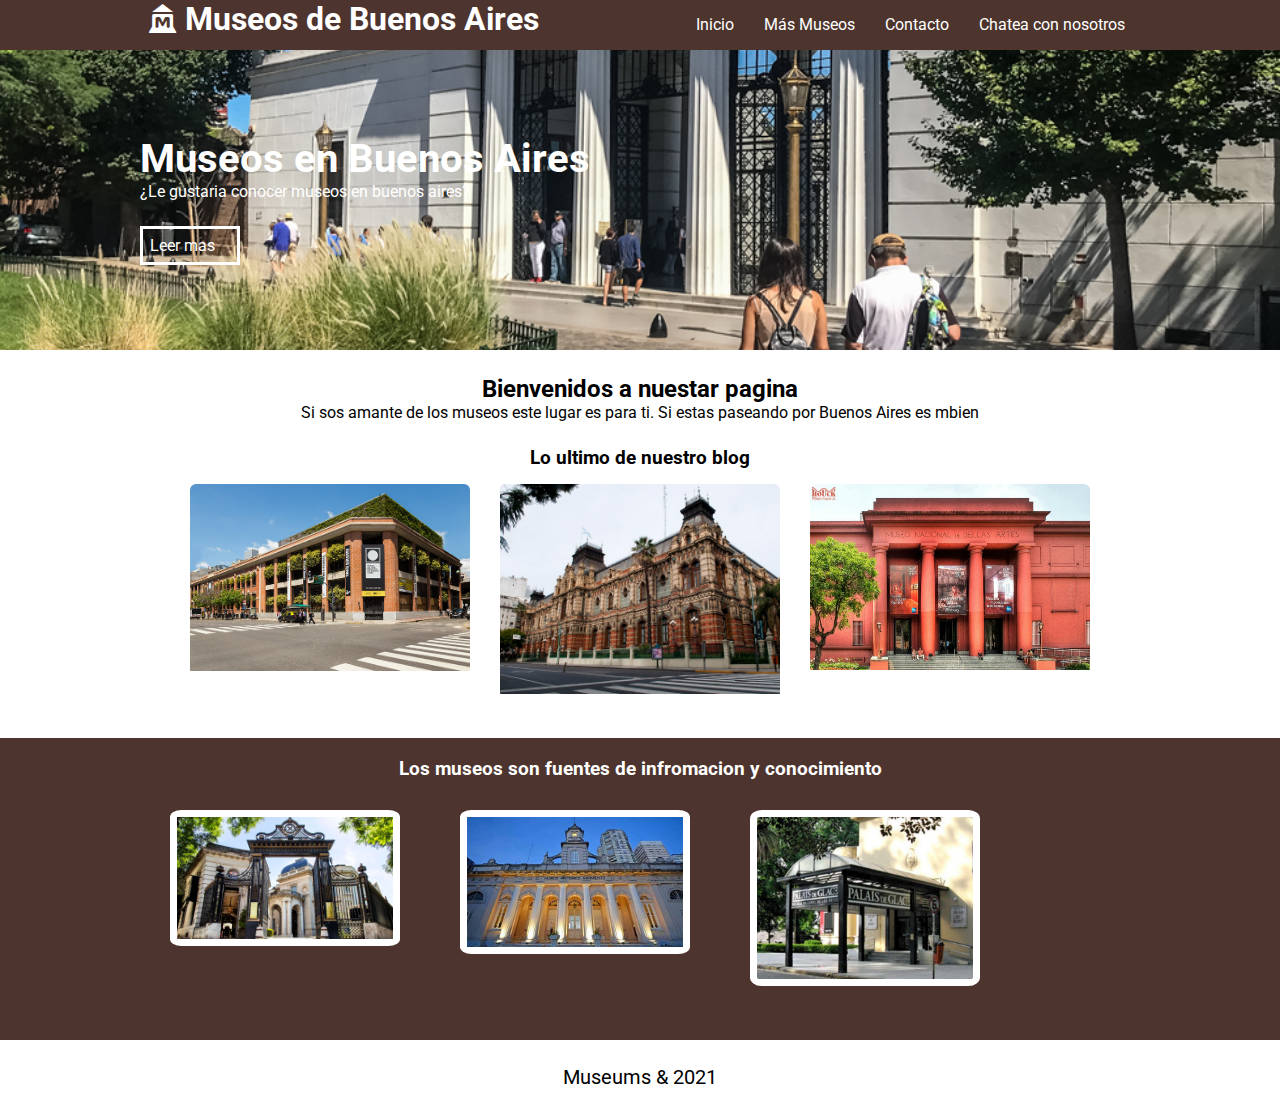
<file: index.html>
<!DOCTYPE html>
<html lang="en" dir="ltr">
  <head>

    <meta charset="utf-8">
    <meta name="viewport" content="width-device-width,user-scalable=no,initial-scale=1,maximun-scale=1,minimun-scale=1">
    <!-- Smartsupp Live Chat script -->

<script type="text/javascript" charset="utf-8" async="" src="https://www.smartsuppchat.com/loader.js?"></script>
<link rel="stylesheet" href="css/fontello.css">
<link rel="stylesheet" href="css/estilosdescargado.css">
<link rel="stylesheet" href="css/banner.css"> <link rel="stylesheet" href="css/info.css">
<link rel="stylesheet" href="css/menu.css"> <link rel="stylesheet" href="css/blog.css">


    <title>Museos</title>
    <!-- Smartsupp Live Chat script -->
    <script type="text/javascript">
 var _smartsupp = _smartsupp || {};
 _smartsupp.key = '87b08045b7c544b8f6d75b5fc0e61cebf6466fcb';
 window.smartsupp||(function(d) {
   var s,c,o=smartsupp=function(){ o._.push(arguments)};o._=[];
   s=d.getElementsByTagName('script')[0];c=d.createElement('script');
   c.type='text/javascript';c.charset='utf-8';c.async=true;
   c.src='https://www.smartsuppchat.com/loader.js?';s.parentNode.insertBefore(c,s);
 })(document);
 </script>

    <!-- Smartsupp Live Chat script -->


  </head>
  <body >


    <header>
      <div class="contenedor">
        <h1 class="icon-museum">Museos de Buenos Aires</h1>
        <input type="checkbox" id="menu-bar">
        <label class="icon-menu" for="menu-bar"></label>
        <nav class="menu">
          <a href="index.html">Inicio</a>
          <a href="secciones/masmuseos.html">Más Museos</a>
          <a id= "contacto" href= https://docs.google.com/forms/d/e/1FAIpQLSfOdJqA71Vk9crs38EY5JU5fgPGqXotTLZNvqVmCPzUpSf4dQ/viewform?usp=sf_link"   "target="_blank">Contacto</a>
          <a href="https://www.smartsupp.com/widget/04d734bdf5b1b385b0f6388d7dba26a081989362" target="_blank">Chatea con nosotros</a>
        </nav>
  </div>
    </header>
  <main>
    <section id ="banner">
      <img src="imagenes/banner.jpg" alt="">
      <div class="contenedor">

<h2>Museos en Buenos Aires</h2>

      <p>¿Le gustaria conocer museos en buenos aires?</p>
      <a href="https://www.buenosaires.gob.ar/cultura/museos">Leer mas</a>
  </div>
    </section>
<section id="Bienvenidos">
  <h2>Bienvenidos a nuestar pagina</h2>
  <p>Si sos amante de los museos este lugar es para ti. Si estas paseando por Buenos Aires es
    mbien</p>
</section>

<section id="blog">
  <h3>Lo ultimo de nuestro blog</h3>
  <div class="contenedor">

<article>
  <div class="cont1">
  <a href="https://museomoderno.org/">
  <figure>
  <img class="museos"src="imagenes/artemoderno.jpg" target="_blank">
  <div class="capa">
    <h3>MUSEO DE ARTE MODERNO</h3>
    <p>Ingresa aqui por info</p>
  </div>
  </figure>
</a> <p class="movil">Museo de Arte moderno</p>
  </div>
</article>

<article>
  <div class="cont1">
  <a href="https://www.aysa.com.ar/lobuenodelagua/palacio">
  <figure>
  <img class="museos"src="imagenes/palacio.jpg" target="_blank">
  <div class="capa">
    <h3>MUSEO PALACIO DE LAS AGUAS</h3>
    <p>Ingresa aqui por info</p>
  </div>
  </figure>
</a> <p class="movil">Museo Palacio de las Aguas</p>
  </div>
</article>

<article>
  <div class="cont1">
    <a href="https://turismo.buenosaires.gob.ar/es/otros-establecimientos/museo-nacional-de-bellas-artes">
  <figure>
  <img class="museos"src="imagenes/bartes.jpg" target="_blank">
  <div class="capa">
    <h3>MUSEO NACIONAL BELLAS ARTES</h3>
    <p>Ingresa aqui por info</p>
  </div>
  </figure>
</a><p class="movil">Museo Nacional Bellas Artes</p>
  </div>
</article>

  </div>







</section>

<section id="info">
  <h3>Los museos son fuentes de infromacion y conocimiento</h3>
  <div class="contenedor">

    <div class="info-m">
      <div class="cont1">
        <a href="https://museoartedecorativo.cultura.gob.ar/">
      <figure>
      <img class="museos"src="imagenes/decorativo.jpg" target="_blank">
      <div class="capa">
        <h3>MUSEO DE ARTE DECORATIVO</h3>
        <p>Ingresa aqui por info</p>
      </div>
      </figure>
    </a><p class="movil">Museo de Arte Decorativo</p>
      </div>
    </div>

    <div class="info-m">
      <div class="cont1">
        <a href="https://museosarmiento.cultura.gob.ar/">
      <figure>
      <img class="museos"src="imagenes/sarmiento.jpg" target="_blank">
      <div class="capa">
        <h3>MUSEO DE SARMIENTO</h3>
        <p>Ingresa aqui por info</p>
      </div>
      </figure>
    </a><p class="movil">Museo de Sarmiento</p>
      </div>
    </div>


        <div class="info-m">
          <div class="cont1">
            <a href="https://palaisdeglace.cultura.gob.ar/">
          <figure>
          <img class="museos"src="imagenes/palais.jpg" target="_blank">
          <div class="capa">
            <h3>MUSEO PALAIS DE GRACE</h3>
            <p>Ingresa aqui por info</p>
          </div>
          </figure>
        </a><p class="movil">Museo de Palais de Grace</p>
          </div>
        </div>





  </div>
</section>

  </main>

  <footer>
    <div class="contenedor">
      <p class="copy"> Museums & 2021</p>

    </div>
  </footer>
  </body>
</html>
</file>
<file: css/fontello.css>
@font-face {
  font-family: 'fontello';
  src: url('../font/fontello.eot?53430203');
  src: url('../font/fontello.eot?53430203#iefix') format('embedded-opentype'),
       url('../font/fontello.woff2?53430203') format('woff2'),
       url('../font/fontello.woff?53430203') format('woff'),
       url('../font/fontello.ttf?53430203') format('truetype'),
       url('../font/fontello.svg?53430203#fontello') format('svg');
  font-weight: normal;
  font-style: normal;
}
/* Chrome hack: SVG is rendered more smooth in Windozze. 100% magic, uncomment if you need it. */
/* Note, that will break hinting! In other OS-es font will be not as sharp as it could be */
/*
@media screen and (-webkit-min-device-pixel-ratio:0) {
  @font-face {
    font-family: 'fontello';
    src: url('../font/fontello.svg?53430203#fontello') format('svg');
  }
}
*/
[class^="icon-"]:before, [class*=" icon-"]:before {
  font-family: "fontello";
  font-style: normal;
  font-weight: normal;
  speak: never;

  display: inline-block;
  text-decoration: inherit;
  width: 1em;
  margin-right: .2em;
  text-align: center;
  /* opacity: .8; */

  /* For safety - reset parent styles, that can break glyph codes*/
  font-variant: normal;
  text-transform: none;

  /* fix buttons height, for twitter bootstrap */
  line-height: 1em;

  /* Animation center compensation - margins should be symmetric */
  /* remove if not needed */
  margin-left: .2em;

  /* you can be more comfortable with increased icons size */
  /* font-size: 120%; */

  /* Font smoothing. That was taken from TWBS */
  -webkit-font-smoothing: antialiased;
  -moz-osx-font-smoothing: grayscale;

  /* Uncomment for 3D effect */
  /* text-shadow: 1px 1px 1px rgba(127, 127, 127, 0.3); */
}

.icon-museum:before { content: '\6d'; } /* 'm' */
.icon-menu:before { content: '\e800'; } /* '' */
</file>
<file: css/estilosdescargado.css>
@import url('https://fonts.googleapis.com/css2?family=Roboto:wght@100&display=swap');

*{margin: 0;padding: 0;box-sizing: border-box;}
body{font-family: 'Roboto', sans-serif;}
header{width:100%;height: 50px;background: #4E342E ;
  color: white; position: fixed;top: 0;
  left:0;z-index: 100;}
.contenedor{width: 98%;margin: auto;}
h1  {float: left;}
header .contenedor{display: table;}
section{width: 100%;margin-bottom: 25px;}
#Bienvenidos{text-align: center;}
footer .contenedor{display: flex;flex-wrap: wrap; justify-content: center; padding-bottom: 25px;}
.copy {font-size: 20px; }

@media (min-width: 1024px) {
  .contenedor {width: 1000px;} p.movil {display: none;} }
</file>
<file: css/banner.css>
#banner{margin-top: 50px; position: relative;}
#banner img{width: 100%; height: 100%;}
#banner .contenedor{position: absolute; top: 50%; left: 50%;
  transform: translateX(-50%) translateY(-50%);color: white;}
#banner h2{font-size: 28px; }
#banner a {width: 100px; display: block; color: white; text-decoration: none; padding: 7px; margin-top: 10px; border: 3px solid #fff;}
#banner a:hover{background: rgba(51,51,51,0.5);}


@media(min-width: 480px) { #banner h2 {font-size: 40px;}
#banner a{margin-top: 25px;}   }


@media(min-width: 768px){#banner {height: 300px;overflow: hidden;}
#banner img {height: auto; margin-top: -100px; } }

@media(min-width: 1024px){
#banner img {height: auto; margin-top: -200px; } }
</file>
<file: css/info.css>
#info{background:rgba( 78, 52, 46); color: white; text-align: center; padding: 20px;}
#info .contenedor{display: flex;flex-wrap: wrap;}
.info-m{margin: 20px; }
.info-m  img{width: 200px; height: 200px; border-radius: 5%; border: 7px solid white;
}

@media (min-width:480px) {.info-m{width: 40%}.movil {}}
@media (min-width:1024px) {.info-m{width: 250px; height: 200px;padding: 10px;object-position: center;}; p.movil {display: none}}
</file>
<file: css/menu.css>
#menu-bar{ display:none;}
header label{float: right; font-size: 28px; margin: 6px 0; cursor: pointer;}
.menu{position: absolute;width: 100%;height: 100vh;background: rgba(78, 52, 46,0.9);
top: 0;left: 0;top: 50px; transition:all 0.5s; transform: translate(-100%);}
.menu a {display: block;color: white; height: 50px;text-decoration: none;
padding: 15px; border-bottom: 1px solid rgba(255,255,255,0.3); }
.menu a:hover { background: rgba(255,255,255,0.3);
}
#menu-bar:checked ~.menu {transform: translate( 0%); }
@media (min-width: 1024px) {.menu {position: static; width: auto;height: auto;transform: translateX(0%);
float: right;display: flex;}
.menu a {border: none;}
header label{display:none;}
}
</file>
<file: css/blog.css>
#blog h3,h4{text-align: center;}
#blog .contenedor{display: flex; justify-content: center; flex-wrap: wrap;}
#blog article  {margin: 15px;}
#blog img{width: 100%; max-width: 280px; }

.cont1{
      width: 100%;
      display: flex;
      justify-content: center;
      align-items: center;flex-wrap:wrap;

  }
    .cont1 figure{
     position:relative;
      height: 100%;
      cursor: pointer;
      width: 100;
      overflow: hidden;
      border-radius: 6px;

  }
    .cont1 figure img{
      width: 100%;
      height: 100%;
      transition: all 400ms ease-out;
      will-change: transform;
  }
    .cont1 figure .capa{
      position: absolute;
      top: 0;
      width: 100%;
      height: 100%;
      background: rgba(78, 52, 46,0.7);
      transition: all 400ms ease-out;
      opacity: 0;
      visibility: hidden;
     text-align: center;
  }
    .cont1 figure:hover > .capa {
      opacity: 1;
      visibility: visible;
  }
    .cont1 figure:hover > .capa h3{
      margin-top: 70px;
      margin-bottom: 15px;
  }
    .cont1 figure:hover > img{
      transform: scale(1.3);
  }
    .cont1 figure .capa h3{
      color: #fff;
      font-weight: 400;
      margin-bottom: 120px;
      transition: all 400ms ease-out;
       margin-top: 30px;}
  .cont1 figure .capa p{color: #fff;  font-size: 15px;line-height: 1.5;
      width: 100%;
      max-width: 220px;
      margin: auto;
  }
</file>
